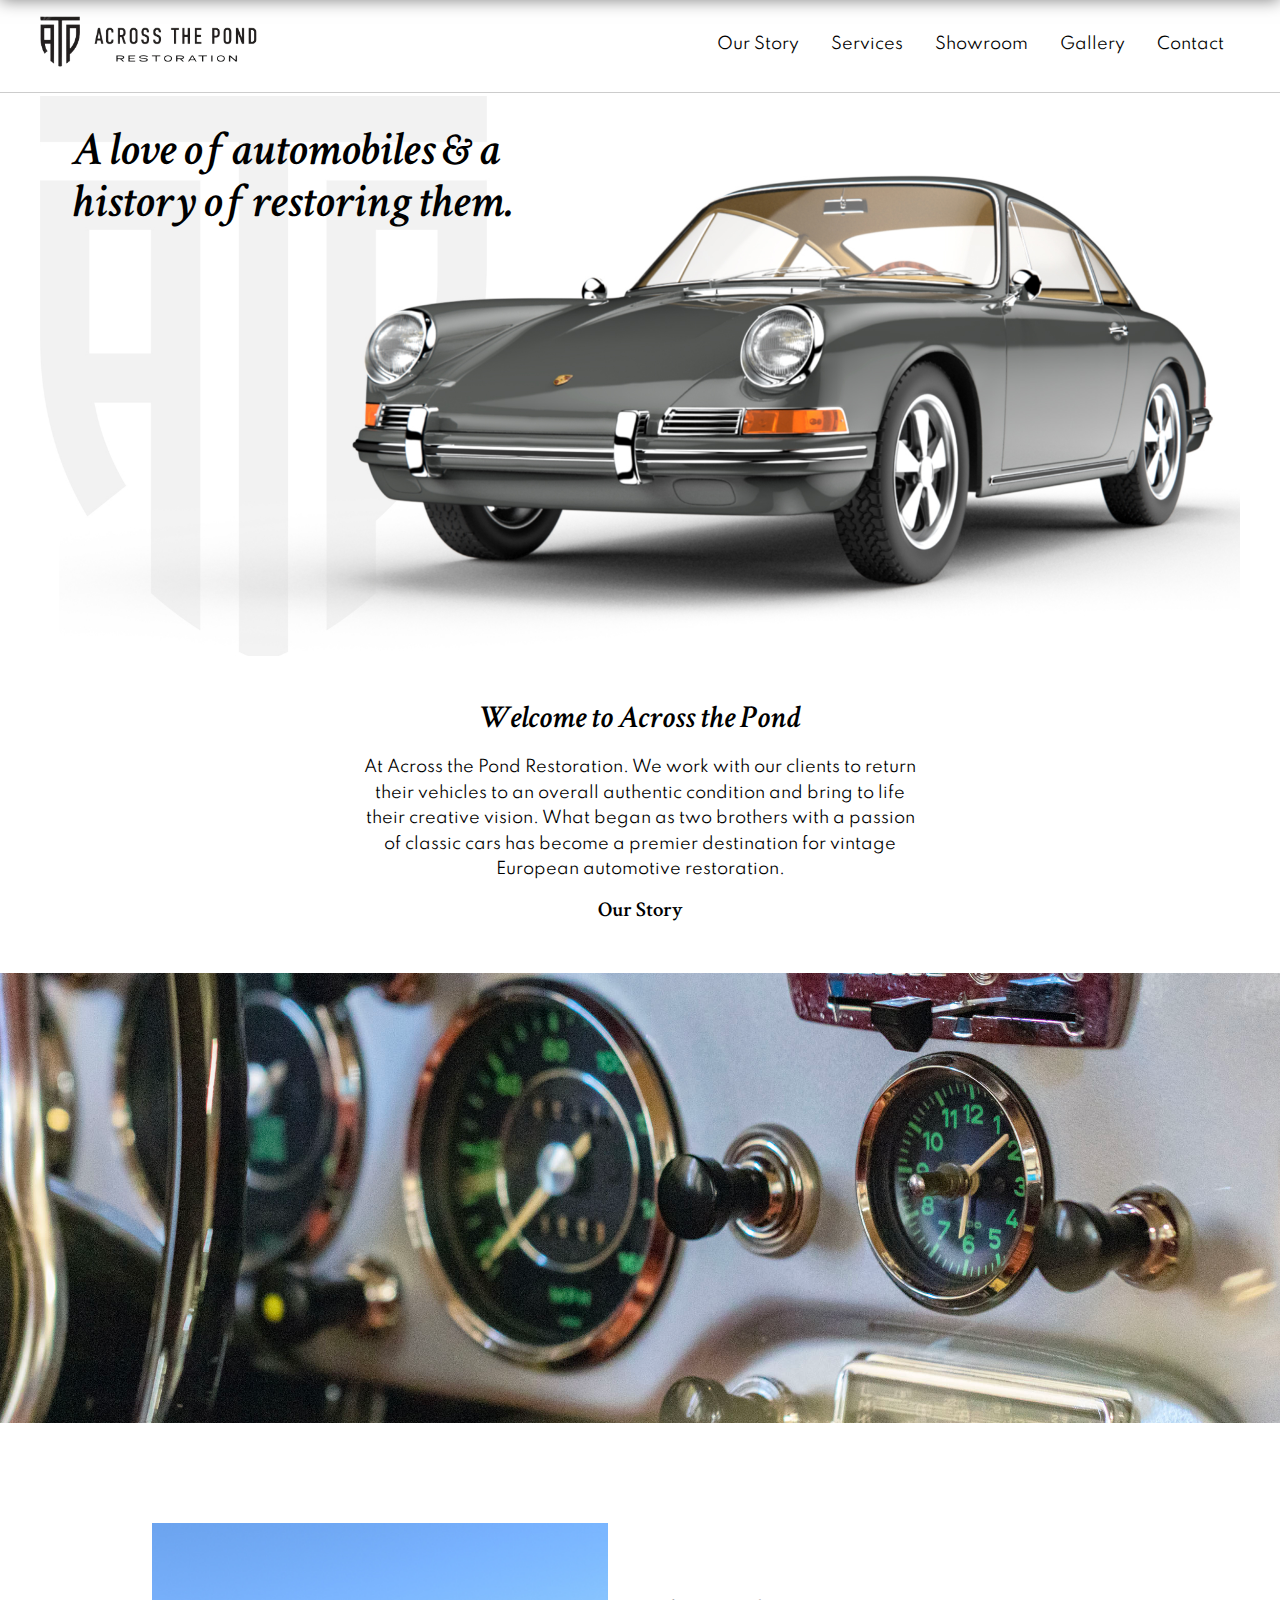
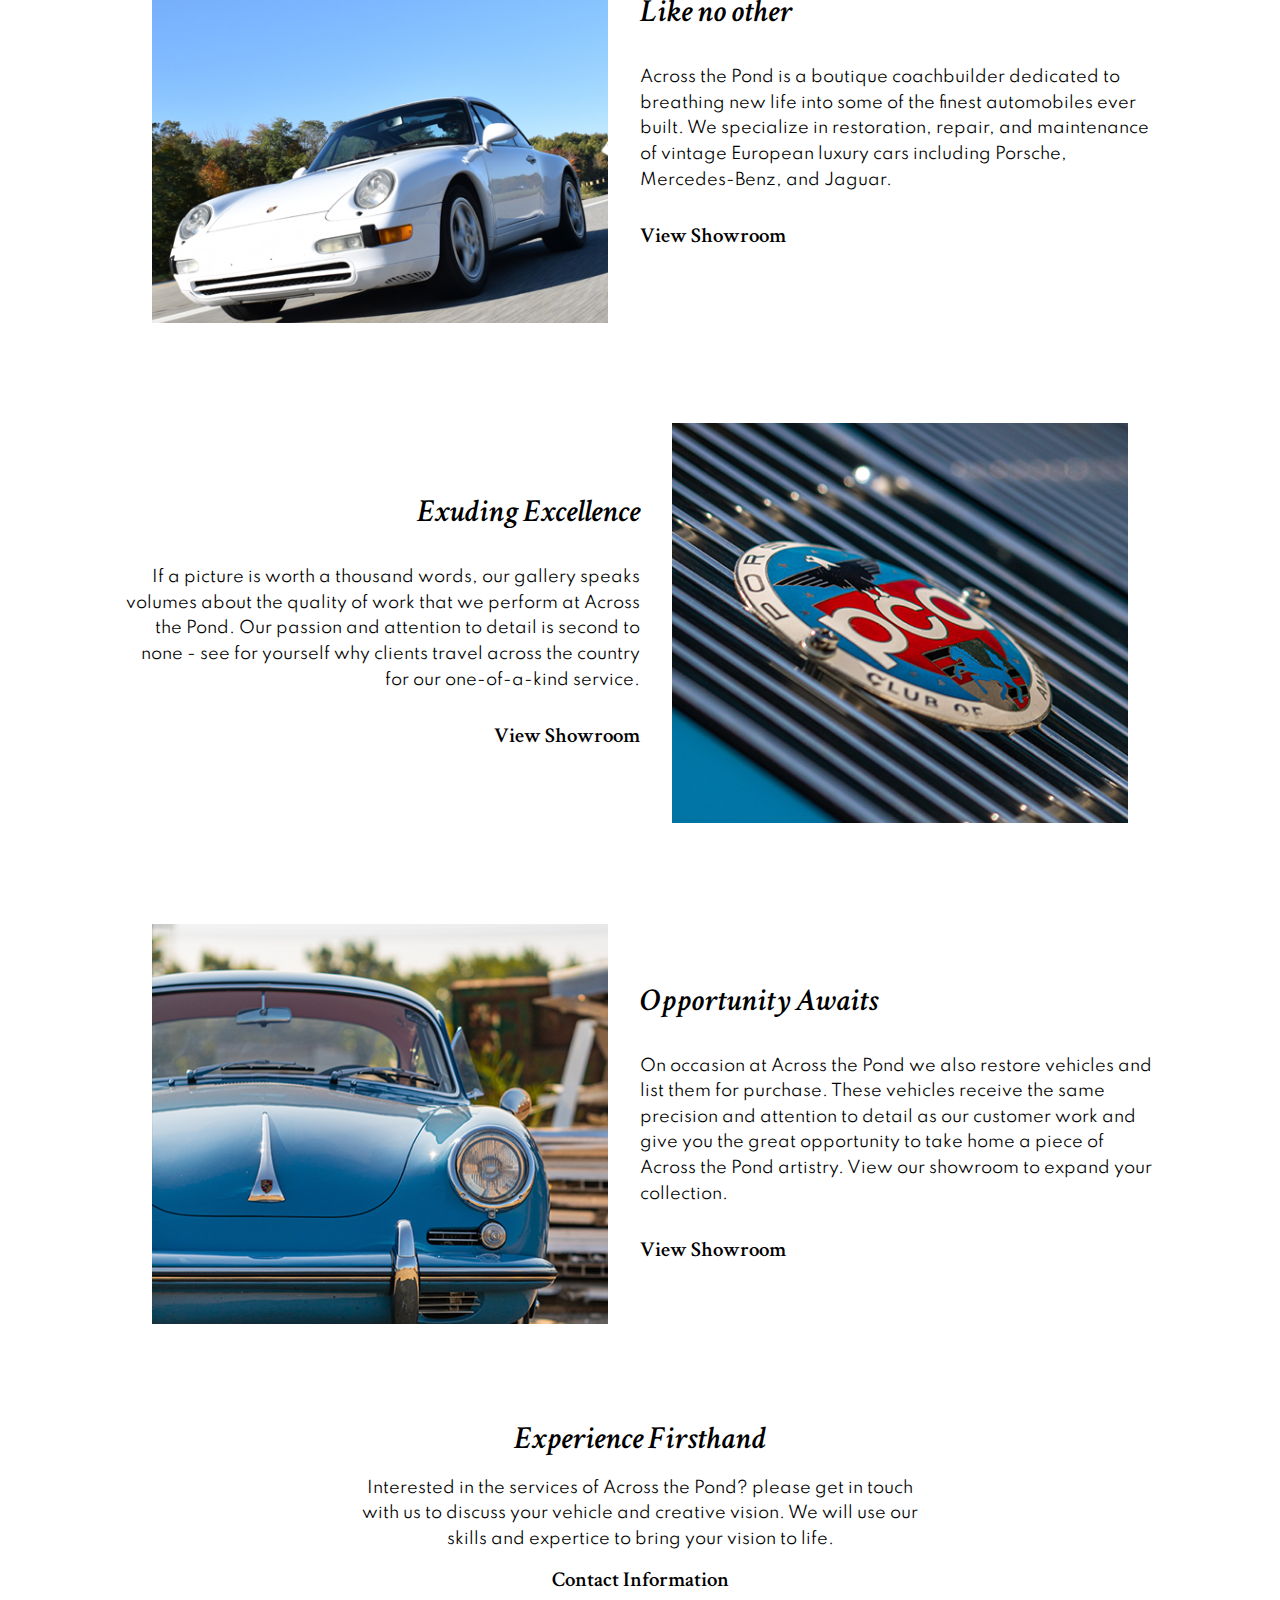
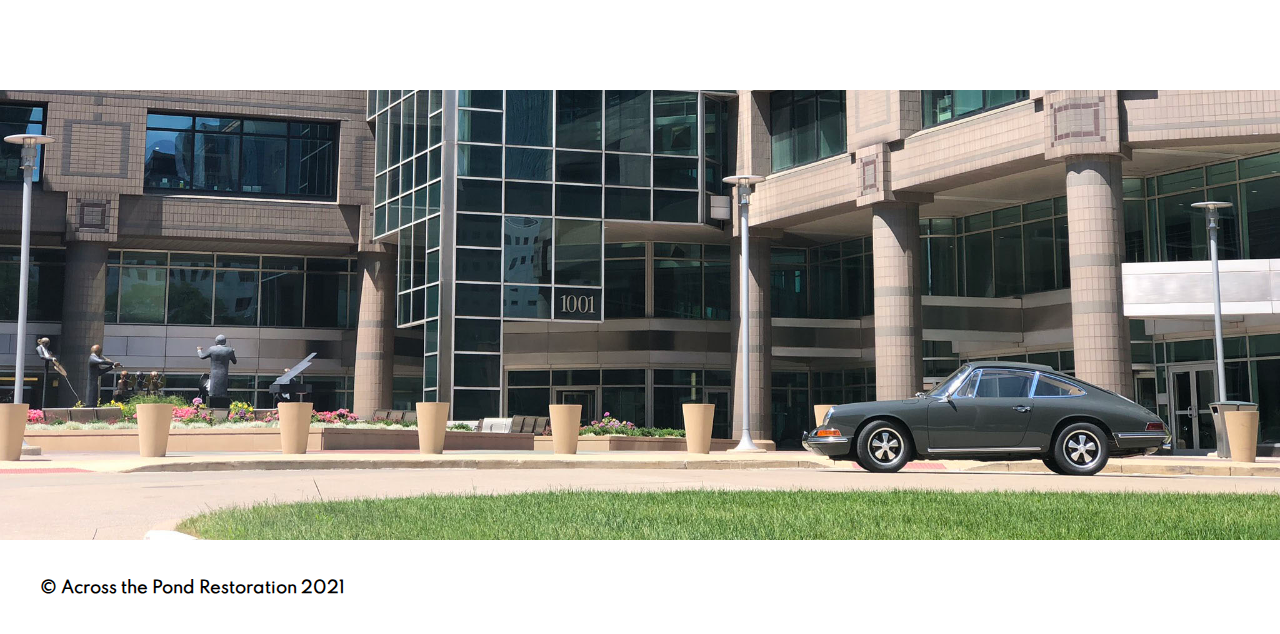
<file: index.html>
<!DOCTYPE html>
<html lang="en">
  <head>
    <meta http-equiv="X-UA-Compatible" content="IE=edge" />
    <meta charset="utf-8" />
    <meta
      name="viewport"
      content="width=device-width, initial-scale=1, shrink-to-fit=no"
    />

    <link rel="stylesheet" href="./css/styles.css" />
    <title>Document</title>
  </head>
  <body>
    <div class="bodyClone">
      <header>
        <main class="cont">
          <a href="./index.html">
            <img src="./images/logo.png" alt="logo" class="logo" />
          </a>
          <ul class="active_menu">
            <li><a href="./story.html">our story</a></li>
            <li><a href="./services.html">services</a></li>
            <li><a href="./for-sale.html">showroom</a></li>
            <li><a href="./gallery.html">gallery</a></li>
            <li><a href="./contact.html">contact</a></li>
          </ul>
          <div class="burger">
            <div class="line l1"></div>
            <div class="line l2"></div>
            <div class="line l3"></div>
          </div>
        </main>
      </header>
      <div class="fake_menu inActive">
        <ul>
          <li><a href="./story.html">our story</a></li>
          <li><a href="./services.html">services</a></li>
          <li><a href="./for-sale.html">showroom</a></li>
          <li><a href="./gallery.html">gallery</a></li>
          <li><a href="./contact.html">contact</a></li>
        </ul>
        <div class="cross">
          <div class="line l1"></div>
          <div class="line l2"></div>
          <div class="line l3"></div>
        </div>
      </div>
      <div id="home">
        <main class="cont">
          <section class="sect1">
            <img
              class="backImg1"
              src="./images/Landing Page Images/home_img_1.jpg"
              alt="background image with car"
            />
            <h2>A love of automobiles & a history of restoring them.</h2>
          </section>
        </main>
        <section class="welcome">
          <main class="cont">
            <h3>Welcome to Across the Pond</h3>
            <p>
              At Across the Pond Restoration. We work with our clients to return
              their vehicles to an overall authentic condition and bring to life
              their creative vision. What began as two brothers with a passion
              of classic cars has become a premier destination for vintage
              European automotive restoration.
            </p>
            <a href="./story.html">Our Story</a>
          </main>
          <div class="welcome__img">
            <img src="./images/Landing Page Images/home_img_2.jpg" />
          </div>
        </section>
        <section class="readAbles">
          <main class="cont">
            <div class="readAbles__single">
              <div class="readAbles__img">
                <img src="./images/Landing Page Images/home_img_3.jpg" alt="" />
              </div>
              <div class="readAbles__text">
                <div class="text">
                  <h3>Like no other</h3>
                  <p>
                    Across the Pond is a boutique coachbuilder dedicated to
                    breathing new life into some of the finest automobiles ever
                    built. We specialize in restoration, repair, and maintenance
                    of vintage European luxury cars including Porsche,
                    Mercedes-Benz, and Jaguar.
                  </p>
                  <a href="./for-sale.html">View Showroom</a>
                </div>
              </div>
            </div>
            <div class="readAbles__single readAbles__exception">
              <div class="readAbles__img">
                <img src="./images/Landing Page Images/home_img_4.jpg" alt="" />
              </div>
              <div class="readAbles__text">
                <div class="text">
                  <h3>Exuding Excellence</h3>
                  <p>
                    If a picture is worth a thousand words, our gallery speaks
                    volumes about the quality of work that we perform at Across
                    the Pond. Our passion and attention to detail is second to
                    none - see for yourself why clients travel across the
                    country for our one-of-a-kind service.
                  </p>
                  <a href="./for-sale.html">View Showroom</a>
                </div>
              </div>
            </div>
            <div class="readAbles__single">
              <div class="readAbles__img">
                <img src="./images/Landing Page Images/home_img_5.jpg" alt="" />
              </div>
              <div class="readAbles__text">
                <div class="text">
                  <h3>Opportunity Awaits</h3>
                  <p>
                    On occasion at Across the Pond we also restore vehicles and
                    list them for purchase. These vehicles receive the same
                    precision and attention to detail as our customer work and
                    give you the great opportunity to take home a piece of
                    Across the Pond artistry. View our showroom to expand your
                    collection.
                  </p>
                  <a href="./for-sale.html">View Showroom</a>
                </div>
              </div>
            </div>
          </main>
        </section>
        <section class="experience">
          <main class="cont">
            <h3>Experience Firsthand</h3>
            <p>
              Interested in the services of Across the Pond? please get in touch
              with us to discuss your vehicle and creative vision. We will use
              our skills and expertice to bring your vision to life.
            </p>
            <a href="./contact.html">Contact Information</a>
          </main>
          <div class="experience__img">
            <img src="./images/Landing Page Images/home_img_6.jpg" />
          </div>
        </section>
      </div>
      <footer>
        <main class="cont">
          <p class="copyright">&copy; Across the Pond Restoration 2021</p>
        </main>
      </footer>
      <!-- <section style="height: 200rem; width: 100vw"></section> -->
    </div>

    <script src="./js/header.js"></script>
  </body>
</html>
</file>
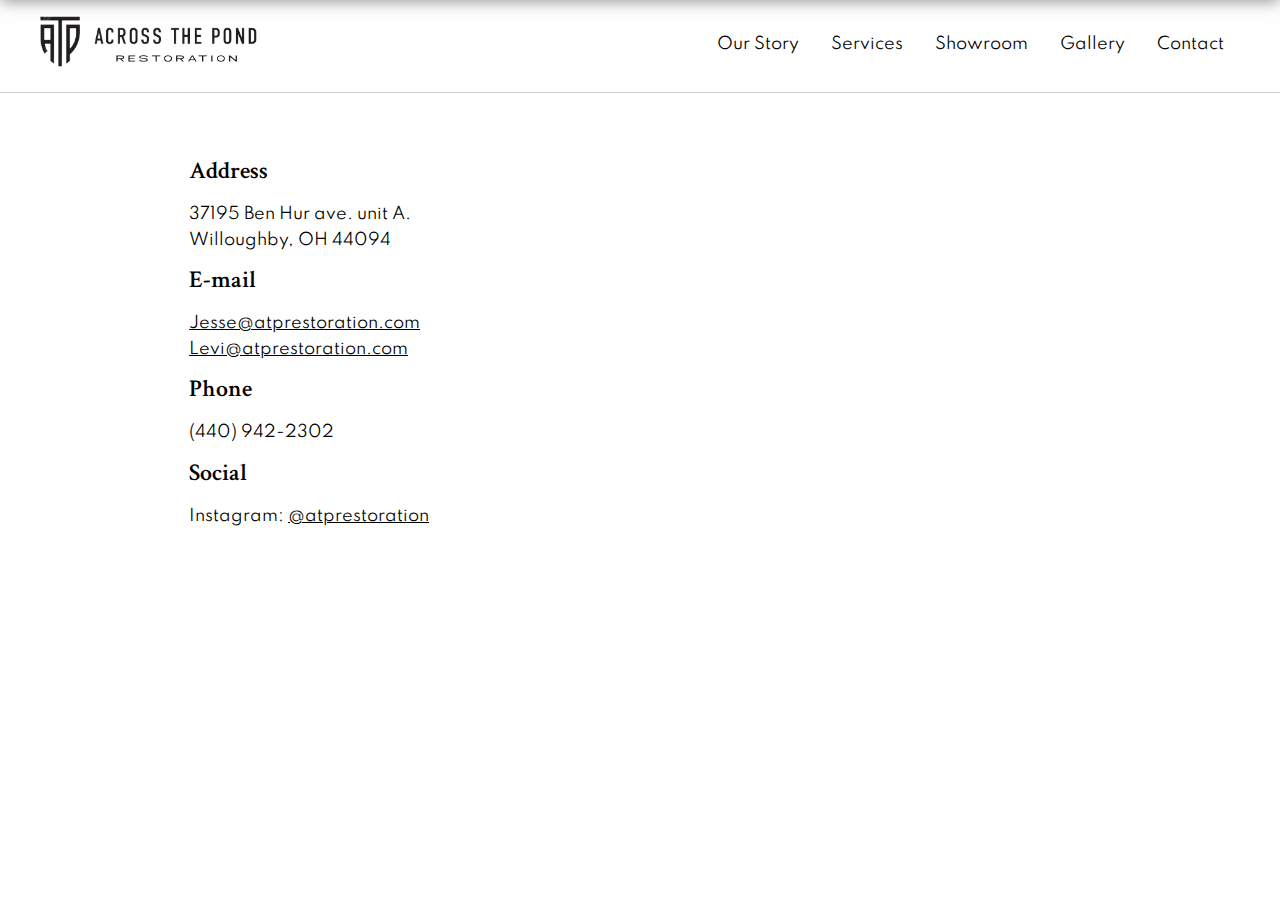
<file: contact.html>
<!DOCTYPE html>
<html lang="en">
  <head>
    <meta http-equiv="X-UA-Compatible" content="IE=edge" />
    <meta charset="utf-8" />
    <meta
      name="viewport"
      content="width=device-width, initial-scale=1, shrink-to-fit=no"
    />

    <link rel="stylesheet" href="./css/styles.css" />
    <title>Document</title>
  </head>
  <body>
    <div class="bodyClone">
      <header>
        <main class="cont">
          <a href="./index.html">
            <img src="./images/logo.png" alt="logo" class="logo" />
          </a>
          <ul class="active_menu">
            <li><a href="./story.html">our story</a></li>
            <li><a href="./services.html">services</a></li>
            <li><a href="./for-sale.html">showroom</a></li>
            <li><a href="./gallery.html">gallery</a></li>
            <li><a href="./contact.html">contact</a></li>
          </ul>
          <div class="burger">
            <div class="line l1"></div>
            <div class="line l2"></div>
            <div class="line l3"></div>
          </div>
        </main>
      </header>
      <div class="fake_menu inActive">
        <ul>
          <li><a href="./story.html">our story</a></li>
          <li><a href="./services.html">services</a></li>
          <li><a href="./for-sale.html">showroom</a></li>
          <li><a href="./gallery.html">gallery</a></li>
          <li><a href="./contact.html">contact</a></li>
        </ul>
        <div class="cross">
          <div class="line l1"></div>
          <div class="line l2"></div>
          <div class="line l3"></div>
        </div>
      </div>
      <section id="contact">
        <main class="cont">
          <div class="contactInfo">
            <div class="contactInfo__text">
              <div class="info">
                <h3>Address</h3>
                <p>37195 Ben Hur ave. unit A. Willoughby, OH 44094</p>
              </div>
              <div class="info">
                <h3>E-mail</h3>
                <p>
                  <a href="#">Jesse@atprestoration.com</a>
                  <a href="#">Levi@atprestoration.com</a>
                </p>
              </div>
              <div class="info">
                <h3>Phone</h3>
                <p>(440) 942-2302</p>
              </div>
              <div class="info">
                <h3>Social</h3>
                <p>Instagram: <a href="#">@atprestoration</a></p>
              </div>
            </div>
            <div class="contactInfo__maps">
              <iframe
                src="https://www.google.com/maps/embed?pb=!1m18!1m12!1m3!1d2981.580273169655!2d-81.4217815850641!3d41.64320308806095!2m3!1f0!2f0!3f0!3m2!1i1024!2i768!4f13.1!3m3!1m2!1s0x8831a9797edc2371%3A0x6e71785249ef68c6!2sAcross%20the%20Pond%20Restoration!5e0!3m2!1sen!2s!4v1623469193281!5m2!1sen!2s"
                style="border: 0"
                allowfullscreen=""
                loading="lazy"
              ></iframe>
              <!-- width="600"
                height="450" -->
            </div>
          </div>
        </main>
      </section>

      <!-- <section style="height: 200rem; width: 100vw"></section> -->
    </div>

    <script src="./js/header.js"></script>
  </body>
</html>
</file>
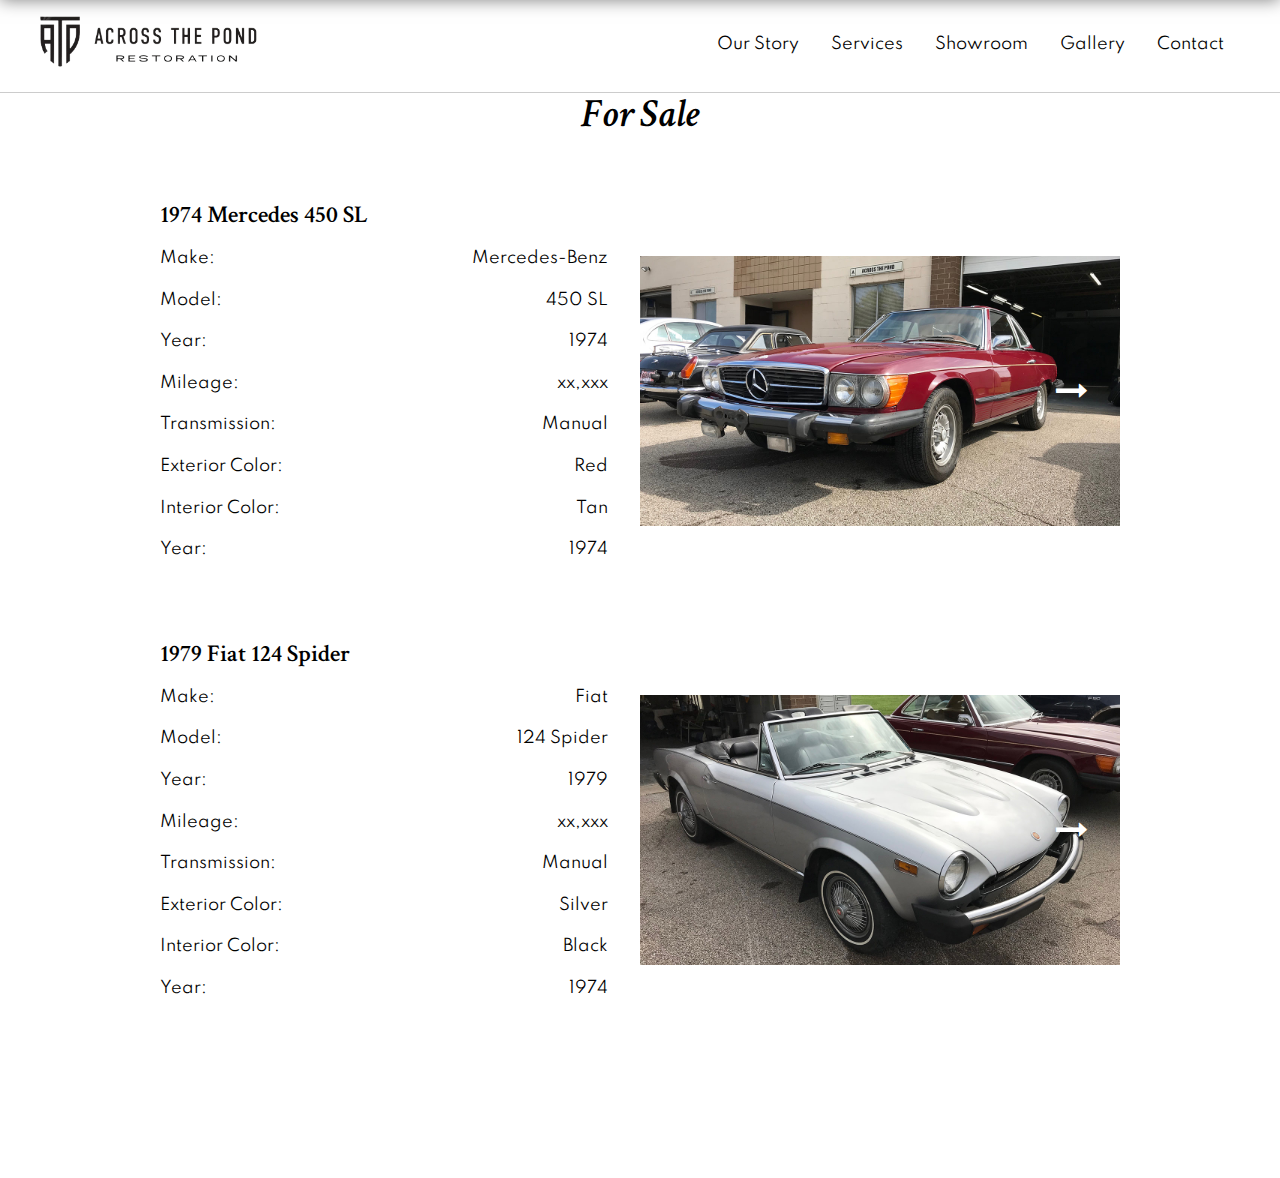
<file: for-sale.html>
<!DOCTYPE html>
<html lang="en">
  <head>
    <meta http-equiv="X-UA-Compatible" content="IE=edge" />
    <meta charset="utf-8" />
    <meta
      name="viewport"
      content="width=device-width, initial-scale=1, shrink-to-fit=no"
    />

    <!-- fontawesome -->
    <link
      rel="stylesheet"
      href="https://cdnjs.cloudflare.com/ajax/libs/font-awesome/4.7.0/css/font-awesome.css"
      integrity="sha512-5A8nwdMOWrSz20fDsjczgUidUBR8liPYU+WymTZP1lmY9G6Oc7HlZv156XqnsgNUzTyMefFTcsFH/tnJE/+xBg=="
      crossorigin="anonymous"
      referrerpolicy="no-referrer"
    />

    <!-- stylesheet -->
    <link rel="stylesheet" href="./css/styles.css" />
    <title>Document</title>
  </head>
  <body>
    <div class="bodyClone">
      <header>
        <main class="cont">
          <a href="./index.html">
            <img src="./images/logo.png" alt="logo" class="logo" />
          </a>
          <ul class="active_menu">
            <li><a href="./story.html">our story</a></li>
            <li><a href="./services.html">services</a></li>
            <li><a href="./for-sale.html">showroom</a></li>
            <li><a href="./gallery.html">gallery</a></li>
            <li><a href="./contact.html">contact</a></li>
          </ul>
          <div class="burger">
            <div class="line l1"></div>
            <div class="line l2"></div>
            <div class="line l3"></div>
          </div>
        </main>
      </header>
      <div class="fake_menu inActive">
        <ul>
          <li><a href="./story.html">our story</a></li>
          <li><a href="./services.html">services</a></li>
          <li><a href="./for-sale.html">showroom</a></li>
          <li><a href="./gallery.html">gallery</a></li>
          <li><a href="./contact.html">contact</a></li>
        </ul>
        <div class="cross">
          <div class="line l1"></div>
          <div class="line l2"></div>
          <div class="line l3"></div>
        </div>
      </div>
      <section id="forSale">
        <h2>For Sale</h2>
        <main class="cont">
          <div class="saleItem">
            <div class="saleItem__text">
              <h3>1974 Mercedes 450 SL</h3>
              <div class="mainInfo">
                <div class="saleItem__info">
                  <span>Make:</span>
                  <span>Mercedes-Benz</span>
                </div>
                <div class="saleItem__info">
                  <span>Model:</span>
                  <span>450 SL</span>
                </div>
                <div class="saleItem__info">
                  <span>Year:</span>
                  <span>1974</span>
                </div>
                <div class="saleItem__info">
                  <span>Mileage:</span>
                  <span>xx,xxx</span>
                </div>
                <div class="saleItem__info">
                  <span>Transmission:</span>
                  <span>Manual</span>
                </div>
                <div class="saleItem__info">
                  <span>Exterior Color:</span>
                  <span>Red</span>
                </div>
                <div class="saleItem__info">
                  <span>Interior Color:</span>
                  <span>Tan</span>
                </div>
                <div class="saleItem__info">
                  <span>Year:</span>
                  <span>1974</span>
                </div>
              </div>
            </div>
            <div class="saleItem__img sliderON slider-0">
              <div class="slider-slide">
                <img
                  src="./images/Showroom Images/Mercedes 450 SL/Mercedes_450_SL_01.jpg"
                  alt="car for sale"
                />
                <img
                  src="./images/Showroom Images/Mercedes 450 SL/Mercedes_450_SL_02.jpg"
                  alt="car for sale"
                />
                <img
                  src="./images/Showroom Images/Mercedes 450 SL/Mercedes_450_SL_03.jpg"
                  alt="car for sale"
                />
                <img
                  src="./images/Showroom Images/Mercedes 450 SL/Mercedes_450_SL_04.jpg"
                  alt="car for sale"
                />
                <img
                  src="./images/Showroom Images/Mercedes 450 SL/Mercedes_450_SL_05.jpg"
                  alt="car for sale"
                />
                <img
                  src="./images/Showroom Images/Mercedes 450 SL/Mercedes_450_SL_06.jpg"
                  alt="car for sale"
                />
                <img
                  src="./images/Showroom Images/Mercedes 450 SL/Mercedes_450_SL_07.jpg"
                  alt="car for sale"
                />
              </div>
              <button class="prev">
                <i class="fa fa-long-arrow-left" aria-hidden="true"></i></button
              ><button class="next">
                <i class="fa fa-long-arrow-right" aria-hidden="true"></i>
              </button>
            </div>
          </div>
          <div class="saleItem">
            <div class="saleItem__text">
              <h3>1979 Fiat 124 Spider</h3>
              <div class="mainInfo">
                <div class="saleItem__info">
                  <span>Make:</span>
                  <span>Fiat</span>
                </div>
                <div class="saleItem__info">
                  <span>Model:</span>
                  <span>124 Spider</span>
                </div>
                <div class="saleItem__info">
                  <span>Year:</span>
                  <span>1979</span>
                </div>
                <div class="saleItem__info">
                  <span>Mileage:</span>
                  <span>xx,xxx</span>
                </div>
                <div class="saleItem__info">
                  <span>Transmission:</span>
                  <span>Manual</span>
                </div>
                <div class="saleItem__info">
                  <span>Exterior Color:</span>
                  <span>Silver</span>
                </div>
                <div class="saleItem__info">
                  <span>Interior Color:</span>
                  <span>Black</span>
                </div>
                <div class="saleItem__info">
                  <span>Year:</span>
                  <span>1974</span>
                </div>
              </div>
            </div>
            <div class="saleItem__img sliderON slider-1">
              <div class="slider-slide">
                <img
                  src="./images/Showroom Images/Fiat 124 Spider/Fiat_124_Spider_01.jpg"
                  alt="car for sale"
                />
                <img
                  src="./images/Showroom Images/Fiat 124 Spider/Fiat_124_Spider_02.jpg"
                  alt="car for sale"
                />
                <img
                  src="./images/Showroom Images/Fiat 124 Spider/Fiat_124_Spider_03.jpg"
                  alt="car for sale"
                />
                <img
                  src="./images/Showroom Images/Fiat 124 Spider/Fiat_124_Spider_04.jpg"
                  alt="car for sale"
                />
                <img
                  src="./images/Showroom Images/Fiat 124 Spider/Fiat_124_Spider_05.jpg"
                  alt="car for sale"
                />
                <img
                  src="./images/Showroom Images/Fiat 124 Spider/Fiat_124_Spider_06.jpg"
                  alt="car for sale"
                />
                <img
                  src="./images/Showroom Images/Fiat 124 Spider/Fiat_124_Spider_07.jpg"
                  alt="car for sale"
                />
              </div>
              <button class="prev">
                <i class="fa fa-long-arrow-left" aria-hidden="true"></i></button
              ><button class="next">
                <i class="fa fa-long-arrow-right" aria-hidden="true"></i>
              </button>
            </div>
          </div>
        </main>
      </section>
      <!-- <section style="height: 200rem; width: 100vw"></section> -->
    </div>

    <script src="./js/header.js"></script>
    <script src="./js/slider.js"></script>
  </body>
</html>
</file>
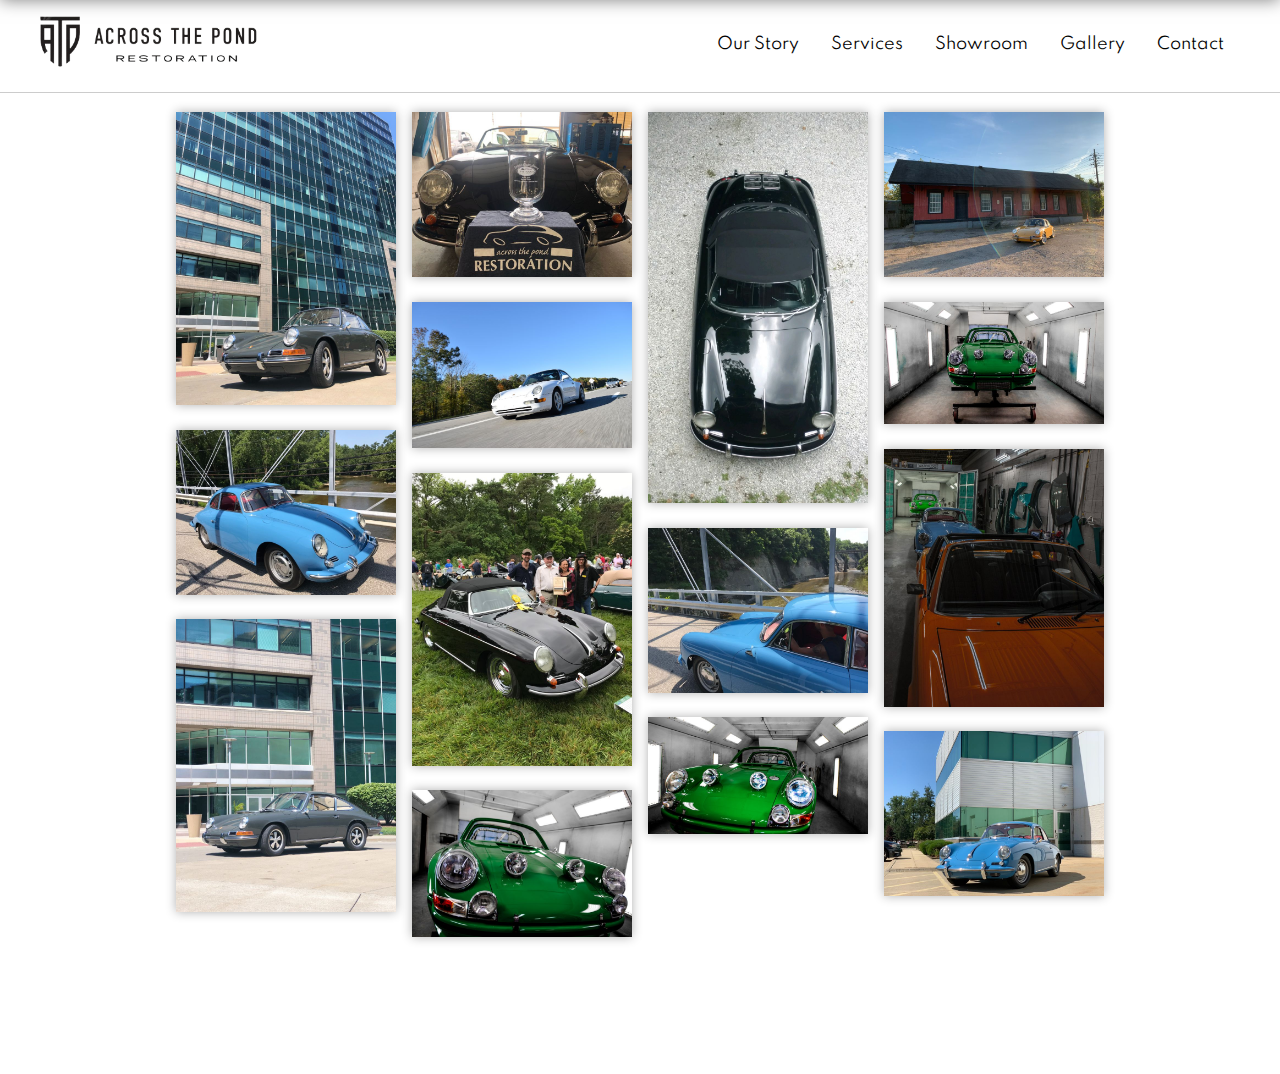
<file: gallery.html>
<!DOCTYPE html>
<html lang="en">
  <head>
    <meta http-equiv="X-UA-Compatible" content="IE=edge" />
    <meta charset="utf-8" />
    <meta
      name="viewport"
      content="width=device-width, initial-scale=1, shrink-to-fit=no"
    />
    <!-- stylesheet simple -->
    <link rel="stylesheet" href="./css/styles.css" />
    
    <!-- lightbox -->
    <link rel="stylesheet" href="./css/lightbox.min.css">
    <script src="./js/lightbox-plus-jquery.min.js"></script>
    
    <title>Document</title>
  </head>
  <body>
    <div class="bodyClone">
      <header>
        <main class="cont">
          <a href="./index.html">
            <img src="./images/logo.png" alt="logo" class="logo" />
          </a>
          <ul class="active_menu">
            <li><a href="./story.html">our story</a></li>
            <li><a href="./services.html">services</a></li>
            <li><a href="./for-sale.html">showroom</a></li>
            <li><a href="./gallery.html">gallery</a></li>
            <li><a href="./contact.html">contact</a></li>
          </ul>
          <div class="burger">
            <div class="line l1"></div>
            <div class="line l2"></div>
            <div class="line l3"></div>
          </div>
        </main>
      </header>
      <div class="fake_menu inActive">
        <ul>
          <li><a href="./story.html">our story</a></li>
          <li><a href="./services.html">services</a></li>
          <li><a href="./for-sale.html">showroom</a></li>
          <li><a href="./gallery.html">gallery</a></li>
          <li><a href="./contact.html">contact</a></li>
        </ul>
        <div class="cross">
          <div class="line l1"></div>
          <div class="line l2"></div>
          <div class="line l3"></div>
        </div>
      </div>
      <div id="gallery">
        <main class="cont">
          <div class="container">
            <div><a href="./images/Gallery Images/IMG_5352.jpg" data-lightbox="mygallery"><img src="./images/Gallery Images/IMG_5352.jpg" alt="grid element image"></a></div>
            <div><a href="./images/Gallery Images/muny bridge.jpeg" data-lightbox="mygallery"><img src="./images/Gallery Images/muny bridge.jpeg" alt="grid element image"></a></div>
            <div><a href="./images/Gallery Images/payto 911.JPG" data-lightbox="mygallery"><img src="./images/Gallery Images/payto 911.JPG" alt="grid element image"></a></div>
            <div><a href="./images/Gallery Images/IMG-3467.JPG" data-lightbox="mygallery"><img src="./images/Gallery Images/IMG-3467.JPG" alt="grid element image"></a></div>
            <div><a href="./images/Gallery Images/jesse 993.JPG" data-lightbox="mygallery"><img src="./images/Gallery Images/jesse 993.JPG" alt="grid element image"></a></div>
            <div><a href="./images/Gallery Images/IMG-0442.jpeg" data-lightbox="mygallery"><img src="./images/Gallery Images/IMG-0442.jpeg" alt="grid element image"></a></div>
            <div><a href="./images/Gallery Images/TJC_7462.jpg" data-lightbox="mygallery"><img src="./images/Gallery Images/TJC_7462.jpg" alt="grid element image"></a></div>
            <div><a href="./images/Gallery Images/IMG_7445.JPG" data-lightbox="mygallery"><img src="./images/Gallery Images/IMG_7445.JPG" alt="grid element image"></a></div>
            <div><a href="./images/Gallery Images/muny bridge2.jpeg" data-lightbox="mygallery"><img src="./images/Gallery Images/muny bridge2.jpeg" alt="grid element image"></a></div>
            <div><a href="./images/Gallery Images/TJC_7455.jpg" data-lightbox="mygallery"><img src="./images/Gallery Images/TJC_7455.jpg" alt="grid element image"></a></div>
            <div><a href="./images/Gallery Images/marty.jpg" data-lightbox="mygallery"><img src="./images/Gallery Images/marty.jpg" alt="grid element image"></a></div>
            <div><a href="./images/Gallery Images/TJC_7454.jpg" data-lightbox="mygallery"><img src="./images/Gallery Images/TJC_7454.jpg" alt="grid element image"></a></div>
            <div><a href="./images/Gallery Images/TJC_7452.jpg" data-lightbox="mygallery"><img src="./images/Gallery Images/TJC_7452.jpg" alt="grid element image"></a></div>
            <div><a href="./images/Gallery Images/IMG_0098.jpg" data-lightbox="mygallery"><img src="./images/Gallery Images/IMG_0098.jpg" alt="grid element image"></a></div>
          </div>
        </main>
      <!-- <section style="height: 200rem; width: 100vw"></section> -->
    </div>

    <script src="./js/header.js"></script>
  </body>
</html>
</file>
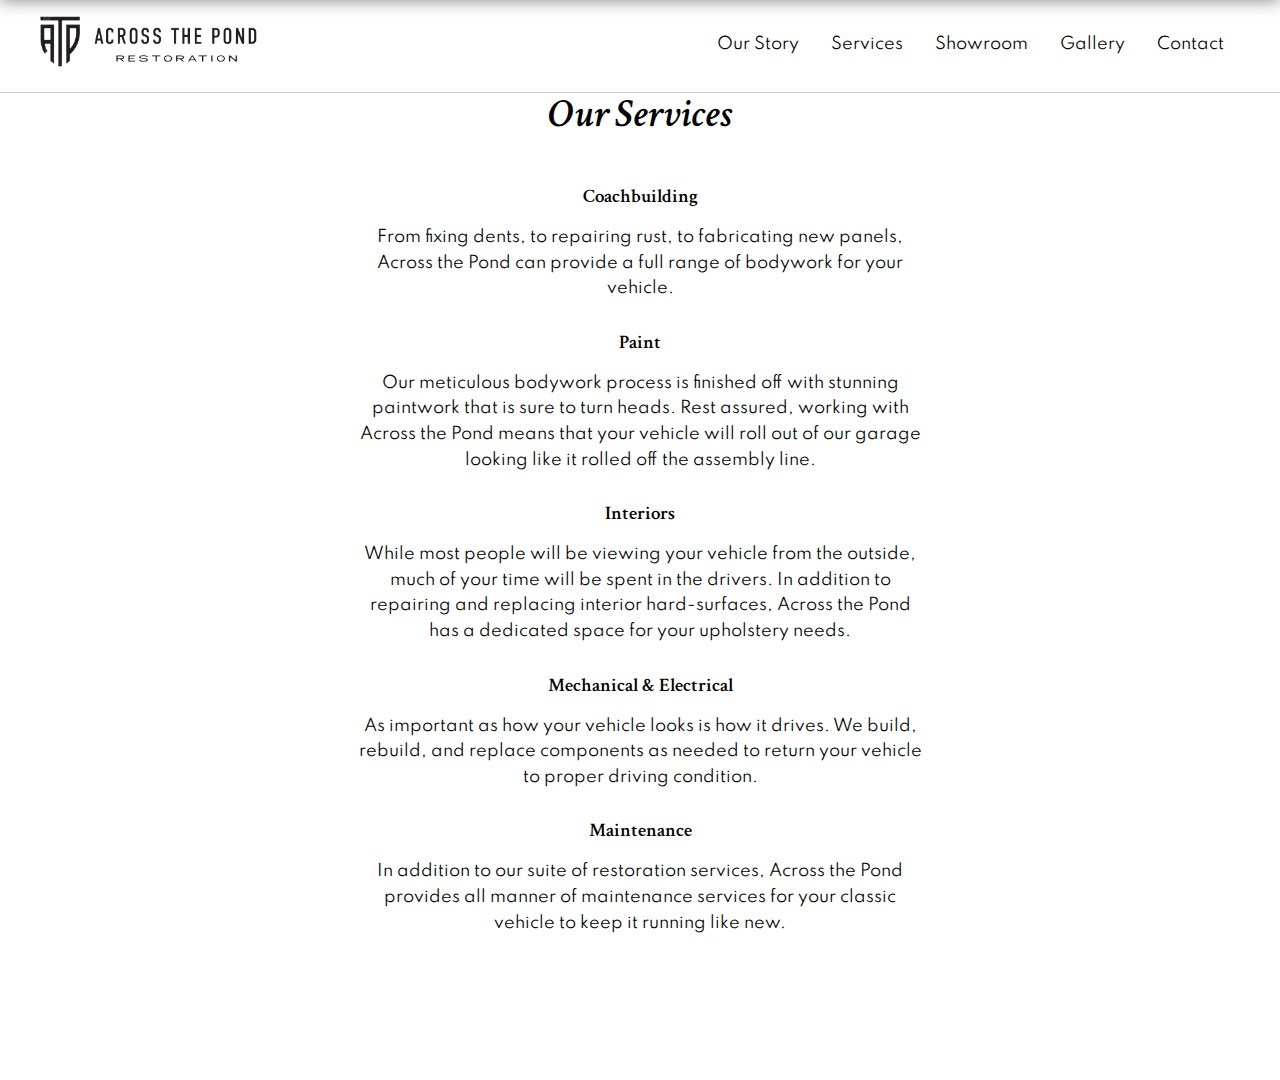
<file: services.html>
<!DOCTYPE html>
<html lang="en">
  <head>
    <meta http-equiv="X-UA-Compatible" content="IE=edge" />
    <meta charset="utf-8" />
    <meta
      name="viewport"
      content="width=device-width, initial-scale=1, shrink-to-fit=no"
    />

    <link rel="stylesheet" href="./css/styles.css" />
    <title>Document</title>
  </head>
  <body>
    <div class="bodyClone">
      <header>
        <main class="cont">
          <a href="./index.html">
            <img src="./images/logo.png" alt="logo" class="logo" />
          </a>
          <ul class="active_menu">
            <li><a href="./story.html">our story</a></li>
            <li><a href="./services.html">services</a></li>
            <li><a href="./for-sale.html">showroom</a></li>
            <li><a href="./gallery.html">gallery</a></li>
            <li><a href="./contact.html">contact</a></li>
          </ul>
          <div class="burger">
            <div class="line l1"></div>
            <div class="line l2"></div>
            <div class="line l3"></div>
          </div>
        </main>
      </header>
      <div class="fake_menu inActive">
        <ul>
          <li><a href="./story.html">our story</a></li>
          <li><a href="./services.html">services</a></li>
          <li><a href="./for-sale.html">showroom</a></li>
          <li><a href="./gallery.html">gallery</a></li>
          <li><a href="./contact.html">contact</a></li>
        </ul>
        <div class="cross">
          <div class="line l1"></div>
          <div class="line l2"></div>
          <div class="line l3"></div>
        </div>
      </div>
      <section id="services">
        <h2>Our Services</h2>
        <main class="cont">
          <main class="inCont">
            <div class="singleServs">
              <h3>Coachbuilding</h3>
              <p>
                From fixing dents, to repairing rust, to fabricating new panels,
                Across the Pond can provide a full range of bodywork for your
                vehicle.
              </p>
            </div>
            <div class="singleServs">
              <h3>Paint</h3>
              <p>
                Our meticulous bodywork process is finished off with stunning
                paintwork that is sure to turn heads. Rest assured, working with
                Across the Pond means that your vehicle will roll out of our
                garage looking like it rolled off the assembly line.
              </p>
            </div>
            <div class="singleServs">
              <h3>Interiors</h3>
              <p>
                While most people will be viewing your vehicle from the outside,
                much of your time will be spent in the drivers. In addition to
                repairing and replacing interior hard-surfaces, Across the Pond
                has a dedicated space for your upholstery needs.
              </p>
            </div>
            <div class="singleServs">
              <h3>Mechanical & Electrical</h3>
              <p>
                As important as how your vehicle looks is how it drives. We
                build, rebuild, and replace components as needed to return your
                vehicle to proper driving condition.
              </p>
            </div>
            <div class="singleServs">
              <h3>Maintenance</h3>
              <p>
                In addition to our suite of restoration services, Across the
                Pond provides all manner of maintenance services for your
                classic vehicle to keep it running like new.
              </p>
            </div>
          </main>
        </main>
      </section>
      <!-- <section style="height: 200rem; width: 100vw"></section> -->
    </div>

    <script src="./js/header.js"></script>
  </body>
</html>
</file>
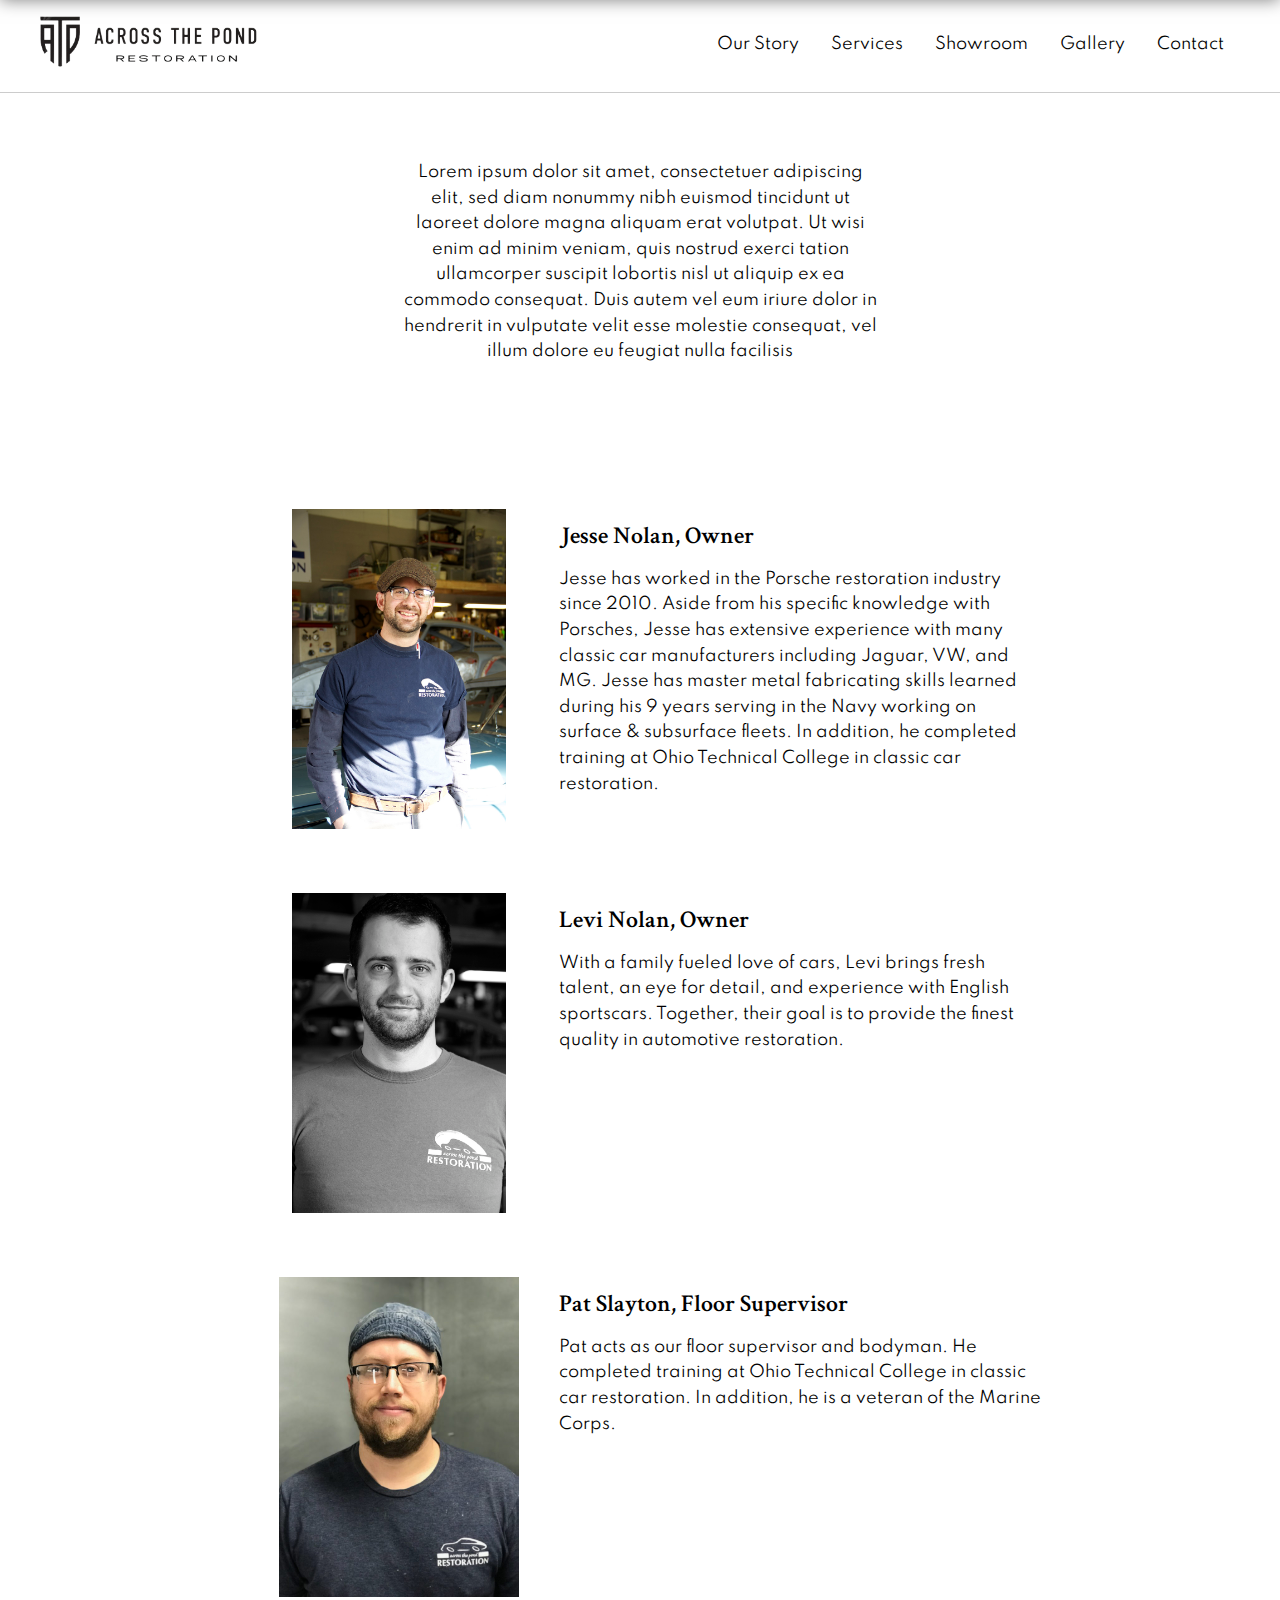
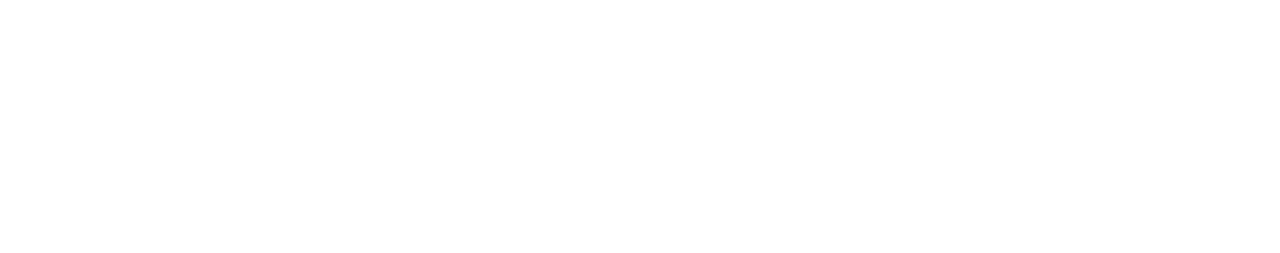
<file: story.html>
<!DOCTYPE html>
<html lang="en">
  <head>
    <meta http-equiv="X-UA-Compatible" content="IE=edge" />
    <meta charset="utf-8" />
    <meta
      name="viewport"
      content="width=device-width, initial-scale=1, shrink-to-fit=no"
    />

    <link rel="stylesheet" href="./css/styles.css" />
    <title>Document</title>
  </head>
  <body>
    <div class="bodyClone">
      <header>
        <main class="cont">
          <a href="./index.html">
            <img src="./images/logo.png" alt="logo" class="logo" />
          </a>
          <ul class="active_menu">
            <li><a href="./story.html">our story</a></li>
            <li><a href="./services.html">services</a></li>
            <li><a href="./for-sale.html">showroom</a></li>
            <li><a href="./gallery.html">gallery</a></li>
            <li><a href="./contact.html">contact</a></li>
          </ul>
          <div class="burger">
            <div class="line l1"></div>
            <div class="line l2"></div>
            <div class="line l3"></div>
          </div>
        </main>
      </header>
      <div class="fake_menu inActive">
        <ul>
          <li><a href="./story.html">our story</a></li>
          <li><a href="./services.html">services</a></li>
          <li><a href="./for-sale.html">showroom</a></li>
          <li><a href="./gallery.html">gallery</a></li>
          <li><a href="./contact.html">contact</a></li>
        </ul>
        <div class="cross">
          <div class="line l1"></div>
          <div class="line l2"></div>
          <div class="line l3"></div>
        </div>
      </div>
      <section id="story">
        <main class="cont">
          <p class="headPara">
            Lorem ipsum dolor sit amet, consectetuer adipiscing elit, sed diam
            nonummy nibh euismod tincidunt ut laoreet dolore magna aliquam erat
            volutpat. Ut wisi enim ad minim veniam, quis nostrud exerci tation
            ullamcorper suscipit lobortis nisl ut aliquip ex ea commodo
            consequat. Duis autem vel eum iriure dolor in hendrerit in vulputate
            velit esse molestie consequat, vel illum dolore eu feugiat nulla
            facilisis
          </p>
          <div class="people">
            <div class="peep">
              <div class="peep__img">
                <img src="./images/Our Story Images/Jesse_Nolan.jpeg" alt="" />
              </div>
              <div class="peep__text">
                <h3>Jesse Nolan, Owner</h3>
                <p>
                  Jesse has worked in the Porsche restoration industry since
                  2010. Aside from his specific knowledge with Porsches, Jesse
                  has extensive experience with many classic car manufacturers
                  including Jaguar, VW, and MG. Jesse has master metal
                  fabricating skills learned during his 9 years serving in the
                  Navy working on surface & subsurface fleets. In addition, he
                  completed training at Ohio Technical College in classic car
                  restoration.
                </p>
              </div>
            </div>
            <div class="peep">
              <div class="peep__img">
                <img src="./images/Our Story Images/Levi_Nolan.jpeg" alt="" />
              </div>
              <div class="peep__text">
                <h3>Levi Nolan, Owner</h3>
                <p>
                  With a family fueled love of cars, Levi brings fresh talent,
                  an eye for detail, and experience with English sportscars.
                  Together, their goal is to provide the finest quality in
                  automotive restoration.
                </p>
              </div>
            </div>
            <div class="peep">
              <div class="peep__img">
                <img src="./images/Our Story Images/Pat_Slayton.jpeg" alt="" />
              </div>
              <div class="peep__text">
                <h3>Pat Slayton, Floor Supervisor</h3>
                <p>
                  Pat acts as our floor supervisor and bodyman. He completed
                  training at Ohio Technical College in classic car restoration.
                  In addition, he is a veteran of the Marine Corps.
                </p>
              </div>
            </div>
          </div>
        </main>
      </section>
      <!-- <section style="height: 200rem; width: 100vw"></section> -->
    </div>

    <script src="./js/header.js"></script>
  </body>
</html>
</file>
<file: css/styles.css>
@font-face {
  font-family: "crim-semibold";
  src: url("../Fonts/CrimsonText-SemiBold.ttf");
}

@font-face {
  font-family: "crim-semibold-italic";
  src: url("../Fonts/CrimsonText-SemiBoldItalic.ttf");
}

@font-face {
  font-family: "spartan";
  src: url("../Fonts/Spartan-Regular.ttf");
}

* {
  margin: 0;
  padding: 0;
  -webkit-box-sizing: border-box;
          box-sizing: border-box;
}

body {
  overflow-x: hidden;
}

.bodyClone {
  width: 100vw;
  height: auto;
  overflow-x: hidden;
  height: auto;
  position: relative;
}

main.cont {
  max-width: 1200px;
  margin: 0 auto;
}

main.inCont {
  max-width: 600px;
  margin: 0 auto;
  padding: 0 1rem;
}

li {
  width: 80%;
  margin: 0 auto;
  list-style: none;
  white-space: nowrap;
  border-bottom: 2px solid transparent;
  -webkit-transition: 0.2s ease;
  transition: 0.2s ease;
}

li:hover {
  border-bottom: 2px solid black;
}

.headerHider {
  -webkit-transform: translateY(-100%);
          transform: translateY(-100%);
}

a {
  text-decoration: none;
  color: black;
  border-bottom: 3px solid rgba(0, 0, 0, 0);
  -webkit-transition: 0.2s ease;
  transition: 0.2s ease;
}

a:hover {
  border-bottom: 3px solid black;
}

h2,
h3 {
  font-weight: 600;
  font-family: "crim-semibold-italic";
}

p,
li,
a,
span {
  font-family: "spartan";
  line-height: 1.6rem;
}

button {
  border: none;
  background: none;
}

header {
  z-index: 10;
  background: white;
  border-bottom: 1px solid rgba(0, 0, 0, 0.2);
  padding: 1rem;
  position: fixed;
  top: 0;
  width: 100vw;
  height: auto;
}

header a {
  text-decoration: none;
  color: black;
  border-bottom: 0px solid rgba(0, 0, 0, 0);
  -webkit-transition: 0.2s ease;
  transition: 0.2s ease;
}

header a:hover {
  border-bottom: 0px solid black;
}

header main {
  height: 100%;
  display: -webkit-box;
  display: -ms-flexbox;
  display: flex;
  -webkit-box-pack: justify;
      -ms-flex-pack: justify;
          justify-content: space-between;
  -webkit-box-align: space-between;
      -ms-flex-align: space-between;
          align-items: space-between;
}

header .logo {
  height: 3.2rem;
}

header .active_menu {
  display: -webkit-box;
  display: -ms-flexbox;
  display: flex;
  -webkit-box-pack: justify;
      -ms-flex-pack: justify;
          justify-content: space-between;
  -webkit-box-align: space-between;
      -ms-flex-align: space-between;
          align-items: space-between;
}

header .active_menu li {
  height: auto;
  margin: 1rem;
  text-transform: capitalize;
}

.burger,
.cross {
  position: relative;
  top: 0.5rem;
  height: 2.5rem;
  width: 2.7rem;
  display: -webkit-box;
  display: -ms-flexbox;
  display: flex;
  -ms-flex-pack: distribute;
      justify-content: space-around;
  -webkit-box-align: space-around;
      -ms-flex-align: space-around;
          align-items: space-around;
  -webkit-box-orient: vertical;
  -webkit-box-direction: normal;
      -ms-flex-direction: column;
          flex-direction: column;
  display: none;
}

.burger .line,
.cross .line {
  height: 4px;
  width: 100%;
  background: black;
  border-radius: 20px;
}

.fake_menu {
  padding-top: 4rem;
  position: fixed;
  background: white;
  -webkit-box-shadow: 0 0 1rem rgba(0, 0, 0, 0.5);
          box-shadow: 0 0 1rem rgba(0, 0, 0, 0.5);
  top: 0;
  left: 0;
  height: 60vh;
  min-height: 30rem;
  width: 100vw;
  z-index: 10;
}

.fake_menu ul {
  display: -webkit-box;
  display: -ms-flexbox;
  display: flex;
  -ms-flex-pack: distribute;
      justify-content: space-around;
  -webkit-box-align: space-around;
      -ms-flex-align: space-around;
          align-items: space-around;
  -webkit-box-orient: vertical;
  -webkit-box-direction: normal;
      -ms-flex-direction: column;
          flex-direction: column;
  height: 100%;
  text-align: center;
  font-size: 1.5rem;
  text-transform: capitalize;
}

.fake_menu li {
  padding-bottom: 10px;
}

.cross {
  display: block;
  position: absolute;
  top: 1.5rem;
  right: 1rem;
  display: -webkit-box;
  display: -ms-flexbox;
  display: flex;
  -ms-flex-pack: distribute;
      justify-content: space-around;
  -webkit-box-align: space-around;
      -ms-flex-align: space-around;
          align-items: space-around;
  -webkit-box-orient: vertical;
  -webkit-box-direction: normal;
      -ms-flex-direction: column;
          flex-direction: column;
}

.cross .line {
  position: relative;
}

.cross .l1 {
  -webkit-transform: rotate(45deg);
          transform: rotate(45deg);
  top: 0.85rem;
}

.cross .l2 {
  opacity: 0;
}

.cross .l3 {
  bottom: 0.85rem;
  -webkit-transform: rotate(-45deg);
          transform: rotate(-45deg);
}

.inActive {
  -webkit-transition: all 0.5s ease-in-out;
  transition: all 0.5s ease-in-out;
  -webkit-transform: translateY(-100%);
          transform: translateY(-100%);
}

@media (max-width: 810px) {
  .burger {
    display: -webkit-box;
    display: -ms-flexbox;
    display: flex;
  }
  header .active_menu {
    display: none;
  }
}

@media (max-width: 300px) {
  .burger {
    -webkit-transform: scale(0.8);
            transform: scale(0.8);
    top: 0;
  }
  header .logo {
    height: 2rem;
  }
}

#home {
  padding-top: 6rem;
  height: auto;
  width: 100vw;
}

#home h2 {
  font-size: 3rem;
}

#home h3 {
  font-size: 2rem;
}

#home a {
  font-family: "crim-semibold";
  font-size: 1.3rem;
  font-weight: bold;
}

#home .sect1 {
  padding: 2rem;
  height: 35rem;
  position: relative;
}

#home .sect1 .backImg1 {
  position: absolute;
  top: 0;
  left: 0;
  height: 100%;
  width: 100%;
  margin: 0 auto;
  -o-object-fit: cover;
     object-fit: cover;
}

#home .sect1 h2 {
  max-width: 34rem;
  position: relative;
}

#home .welcome,
#home .experience {
  margin: 3rem 0;
  text-align: center;
}

#home .welcome p,
#home .experience p {
  margin: 0 auto;
  max-width: 37rem;
  padding: 1rem;
}

#home .welcome__img,
#home .experience__img {
  margin-top: 3rem;
}

#home .welcome__img img,
#home .experience__img img {
  width: 100%;
  height: 50vh;
  -o-object-fit: cover;
     object-fit: cover;
}

#home .experience {
  margin: 0;
}

#home .experience__img {
  margin-top: 6rem;
}

#home .experience__img img {
  -o-object-position: bottom;
     object-position: bottom;
}

.readAbles__single {
  padding: 0 5rem;
  margin: 6rem 0;
  text-align: left;
  display: -webkit-box;
  display: -ms-flexbox;
  display: flex;
  -webkit-box-pack: center;
      -ms-flex-pack: center;
          justify-content: center;
  -webkit-box-align: center;
      -ms-flex-align: center;
          align-items: center;
  -ms-flex-wrap: wrap;
      flex-wrap: wrap;
}

.readAbles__img, .readAbles__text {
  -webkit-box-flex: 1;
      -ms-flex: 1 1 22rem;
          flex: 1 1 22rem;
}

.readAbles__img {
  padding: 0 2rem;
}

.readAbles__img img {
  height: 25rem;
  width: 100%;
  -o-object-fit: cover;
     object-fit: cover;
}

.readAbles__text {
  padding: 4rem 0;
  display: -webkit-box;
  display: -ms-flexbox;
  display: flex;
  -ms-flex-pack: distribute;
      justify-content: space-around;
  -webkit-box-align: space-around;
      -ms-flex-align: space-around;
          align-items: space-around;
  -webkit-box-orient: vertical;
  -webkit-box-direction: normal;
      -ms-flex-direction: column;
          flex-direction: column;
}

.readAbles__text p {
  margin: 2rem 0;
}

.readAbles__exception {
  text-align: right;
}

.readAbles__exception .readAbles__img {
  -webkit-box-ordinal-group: 2;
      -ms-flex-order: 1;
          order: 1;
}

@media (max-width: 863px) {
  .readAbles__single {
    padding: 0 2rem;
    margin: 4rem 0;
  }
}

@media (max-width: 767px) {
  .readAbles__exception {
    text-align: center;
  }
  .readAbles__exception .readAbles__img {
    -webkit-box-ordinal-group: 1;
        -ms-flex-order: 0;
            order: 0;
  }
  .readAbles__single {
    margin: 2rem 0;
    text-align: center;
  }
  .readAbles__img {
    -webkit-box-ordinal-group: 3 !important;
        -ms-flex-order: 2 !important;
            order: 2 !important;
    padding: 0;
  }
  .readAbles__text {
    -webkit-box-ordinal-group: 2 !important;
        -ms-flex-order: 1 !important;
            order: 1 !important;
  }
}

@media (max-width: 504px) {
  #home h2 {
    font-size: 2.5rem;
    max-width: none;
  }
}

@media (max-width: 399px) {
  #home h2 {
    font-size: 2rem;
  }
}

#services {
  padding: 6rem 0;
  text-align: center;
}

#services h2 {
  font-size: 2.5rem;
}

#services h3 {
  font-family: "crim-semibold";
}

#services p {
  margin: 1rem 0 2rem;
  line-height: 1.6rem;
}

#services main {
  margin: 3rem auto;
}

#forSale {
  padding: 6rem 0;
}

#forSale h2 {
  text-align: center;
  font-size: 2.5rem;
}

#forSale main.cont {
  margin: 3rem auto;
}

#forSale span {
  font-size: 1rem;
}

#forSale h3 {
  font-family: "crim-semibold";
  margin-bottom: 1rem;
  font-size: 1.5rem;
}

.saleItem {
  margin: 4rem 0;
  padding: 0 10%;
  display: -webkit-box;
  display: -ms-flexbox;
  display: flex;
  -webkit-box-pack: justify;
      -ms-flex-pack: justify;
          justify-content: space-between;
  -webkit-box-align: space-between;
      -ms-flex-align: space-between;
          align-items: space-between;
  -ms-flex-wrap: wrap;
      flex-wrap: wrap;
}

.saleItem__text {
  -webkit-box-flex: 1;
      -ms-flex: 1 1 20rem;
          flex: 1 1 20rem;
}

.saleItem__img {
  margin: auto;
  -webkit-box-flex: 1;
      -ms-flex: 1 1 20rem;
          flex: 1 1 20rem;
  position: relative;
  overflow: hidden;
  width: 20rem;
  height: 20rem;
}

.saleItem__img img {
  -o-object-fit: contain;
     object-fit: contain;
  width: 100%;
  height: 100%;
}

.saleItem__img button {
  font-size: 2rem;
  color: white;
  position: absolute;
  height: 100%;
  width: 20%;
  top: 0;
  left: 0;
}

.saleItem__img button i {
  pointer-events: none;
}

.saleItem__img button.next {
  right: 0;
  left: auto;
}

.saleItem__img button.prev {
  display: none;
}

.saleItem .mainInfo {
  margin-right: 2rem;
}

.saleItem__info {
  margin: 0 0 1rem;
  display: -webkit-box;
  display: -ms-flexbox;
  display: flex;
  -webkit-box-pack: justify;
      -ms-flex-pack: justify;
          justify-content: space-between;
  -webkit-box-align: space-between;
      -ms-flex-align: space-between;
          align-items: space-between;
}

@media (max-width: 799px) {
  .saleItem .mainInfo {
    margin: 0;
  }
}

#story {
  padding: 10rem 0 6rem;
}

#story .headPara {
  text-align: center;
  max-width: 30rem;
  margin: 0 auto;
}

#story h3 {
  font-family: "crim-semibold";
  font-size: 1.5rem;
}

#story .people {
  padding: 3rem 1.5rem;
  max-width: 850px;
  margin: 3rem auto;
}

#story .peep {
  margin: 3rem 0;
  display: -webkit-box;
  display: -ms-flexbox;
  display: flex;
  -ms-flex-wrap: wrap;
      flex-wrap: wrap;
}

#story .peep__img {
  -webkit-box-flex: 0;
      -ms-flex: 0 1 20rem;
          flex: 0 1 20rem;
  width: 20rem;
  margin-bottom: 1rem;
  display: -webkit-box;
  display: -ms-flexbox;
  display: flex;
  -webkit-box-pack: center;
      -ms-flex-pack: center;
          justify-content: center;
  -webkit-box-align: center;
      -ms-flex-align: center;
          align-items: center;
}

#story .peep__img img {
  height: 20rem;
  background: gray;
}

#story .peep__text {
  padding: 1rem 0;
  -webkit-box-flex: 1;
      -ms-flex: 1 1 25rem;
          flex: 1 1 25rem;
}

#story .peep__text h3 {
  margin-bottom: 1rem;
}

@media (max-width: 847px) {
  #story {
    text-align: center;
  }
  #story p {
    max-width: 30rem;
    margin: 0 auto;
  }
}

#contact {
  padding: 10rem 0;
}

#contact h3 {
  font-family: "crim-semibold";
  font-size: 1.5rem;
}

#contact a {
  text-decoration: underline;
  color: black;
  border-bottom: 0px solid rgba(0, 0, 0, 0);
}

#contact a:hover {
  text-decoration: none;
  border-bottom: 0px solid black;
}

#contact p {
  font-size: 1rem;
}

#contact .contactInfo {
  padding: 0 1.5rem;
  max-width: 950px;
  margin: 0 auto;
  display: -webkit-box;
  display: -ms-flexbox;
  display: flex;
}

#contact .contactInfo__text {
  -webkit-box-flex: 1;
      -ms-flex: 1 1 20rem;
          flex: 1 1 20rem;
}

#contact .contactInfo__text p {
  margin: 1rem 0;
}

#contact .contactInfo__maps {
  -webkit-box-flex: 100;
      -ms-flex: 100 1 25rem;
          flex: 100 1 25rem;
  width: 35rem;
}

#contact .contactInfo iframe {
  width: 100%;
  height: 100%;
}

@media (max-width: 767px) {
  #contact .contactInfo {
    -ms-flex-wrap: wrap;
        flex-wrap: wrap;
  }
  #contact .contactInfo__maps {
    margin-top: 3rem;
    min-height: 35rem;
  }
}

#gallery {
  padding: 6rem 0;
}

#gallery .container {
  margin: 0 auto;
  max-width: 60rem;
  padding: 1rem;
  -webkit-column-count: 4;
          column-count: 4;
}

#gallery img {
  width: 100%;
  margin-bottom: 1rem;
  -webkit-box-shadow: 0 0 10px rgba(0, 0, 0, 0.315);
          box-shadow: 0 0 10px rgba(0, 0, 0, 0.315);
  -webkit-transition: 0.2s ease-in-out;
  transition: 0.2s ease-in-out;
}

#gallery img:hover {
  -webkit-transform: scale(1.05);
          transform: scale(1.05);
}

#gallery a {
  text-decoration: none;
  color: black;
  border-bottom: 0px solid white;
  -webkit-transition: 0.2s ease;
  transition: 0.2s ease;
}

#gallery a:hover {
  border-bottom: 0px solid white;
}

@media (max-width: 800px) {
  #gallery .container {
    -webkit-column-count: 3;
            column-count: 3;
  }
}

@media (max-width: 600px) {
  #gallery .container {
    -webkit-column-count: 2;
            column-count: 2;
  }
}

@media (max-width: 400px) {
  #gallery .container {
    -webkit-column-count: 1;
            column-count: 1;
  }
}

footer {
  padding: 2rem 0;
  font-weight: bold;
}
/*# sourceMappingURL=styles.css.map */
</file>
